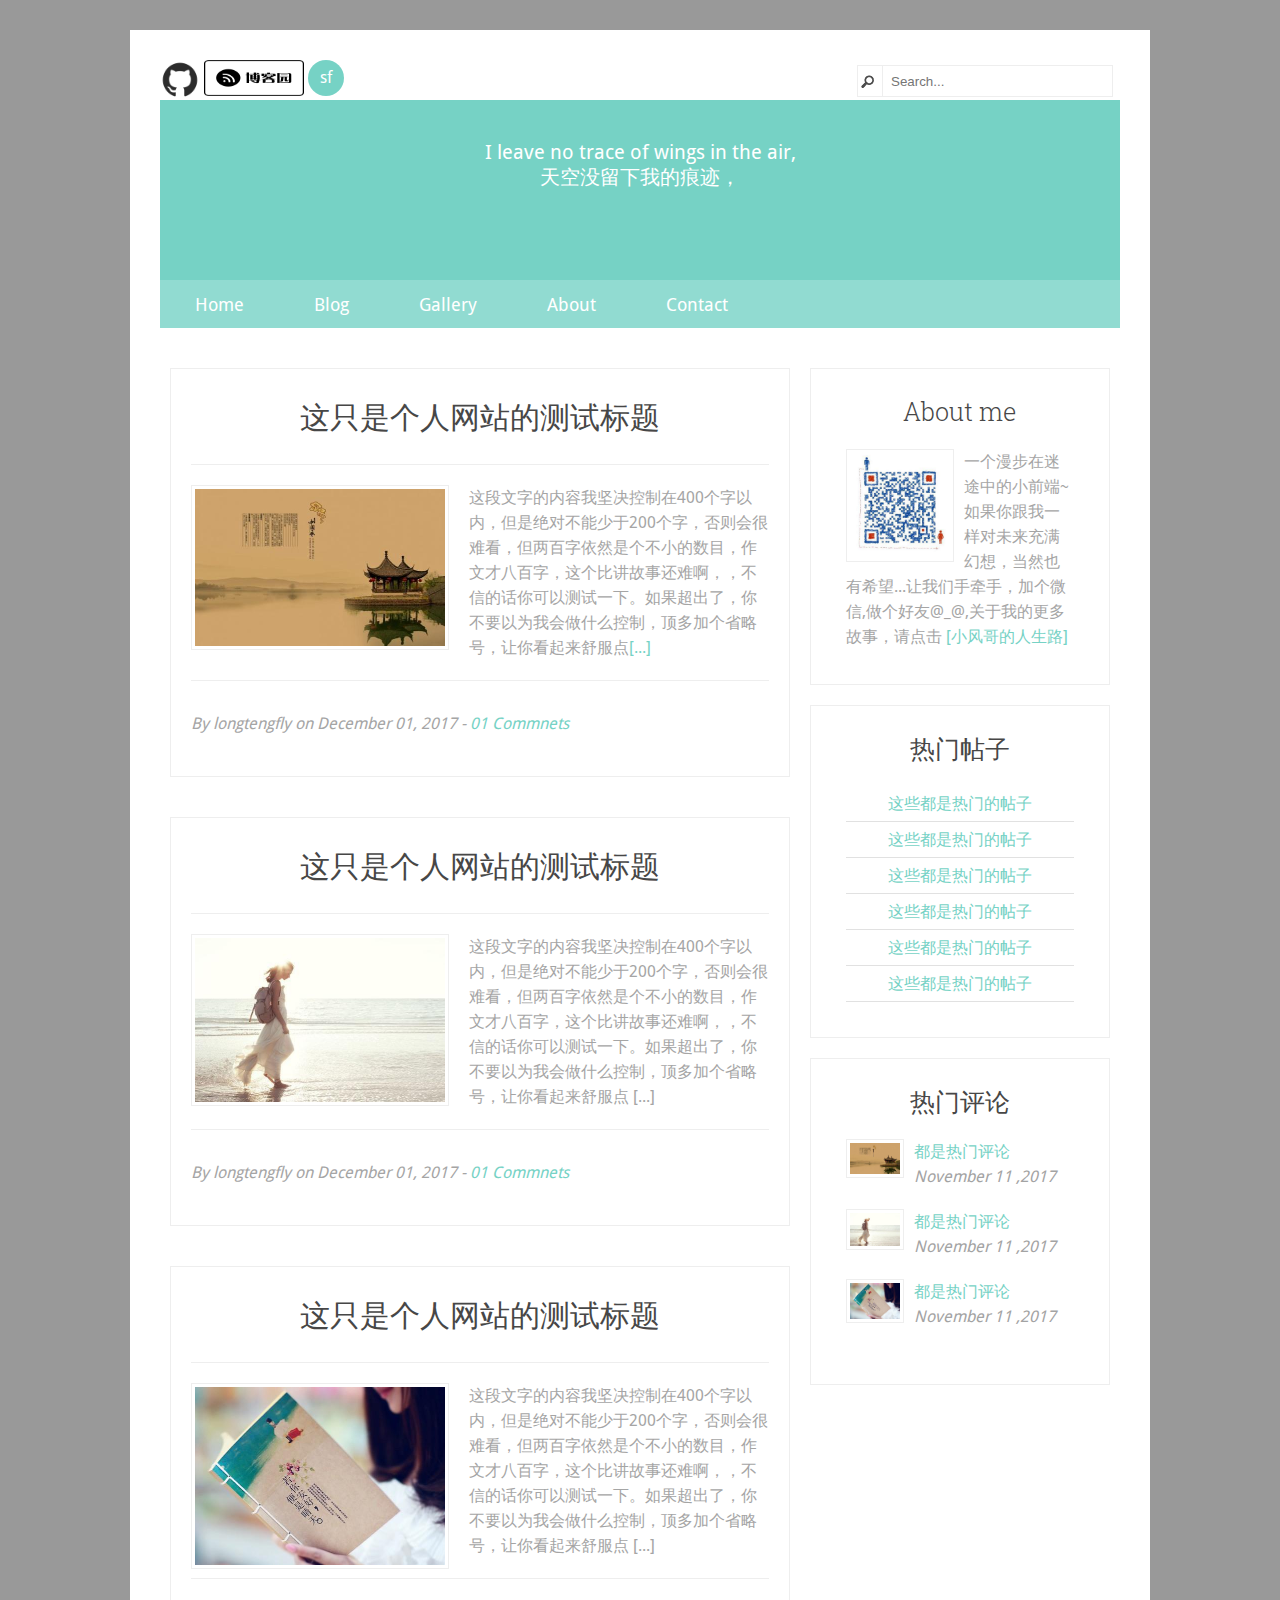
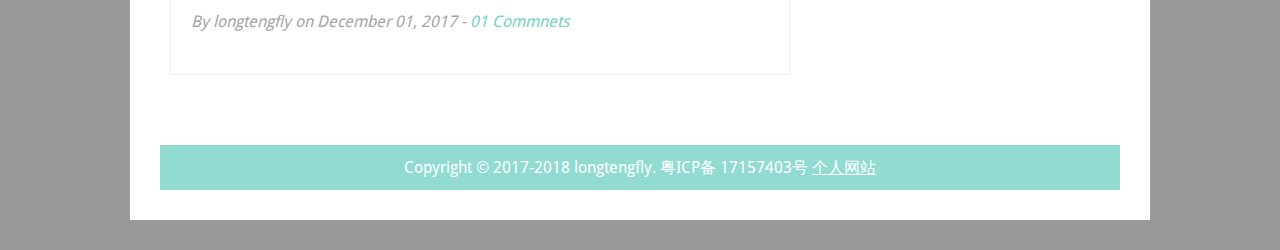
<file: index.html>
﻿<!DOCTYPE html>
<!--[if lt IE 7 ]><html class="ie ie6" lang="en"> <![endif]-->
<!--[if IE 7 ]><html class="ie ie7" lang="en"> <![endif]-->
<!--[if IE 8 ]><html class="ie ie8" lang="en"> <![endif]-->
<!--[if (gte IE 9)|!(IE)]><!--><html lang="en"> <!--<![endif]-->
<head>
	<meta charset="utf-8">
	<title>梦幻天堂</title>
	<meta name="description" content="Personal Blog For small_windor | longtengfly.com">
	<meta name="author" content="www.longtengfly.com">
	<meta name="viewport" content="width=device-width, initial-scale=1, maximum-scale=1">
  	<link rel="stylesheet" href="css/main.css">
  	<link rel="stylesheet" href="css/zerogrid.css">
	<link rel="stylesheet" href="css/style.css">
    <link rel="stylesheet" href="css/responsive.css">
	
	<!--[if lt IE 8]>
       <div style=' clear: both; text-align:center; position: relative;'>
         <a href="http://windows.microsoft.com/en-US/internet-explorer/products/ie/home?ocid=ie6_countdown_bannercode">
           <img src="http://storage.ie6countdown.com/assets/100/images/banners/warning_bar_0000_us.jpg" border="0" height="42" width="820" alt="You are using an outdated browser. For a faster, safer browsing experience, upgrade for free today." />
        </a>
      </div>
    <![endif]-->
    <!--[if lt IE 9]>
		<script src="js/html5.js"></script>
		<script src="js/css3-mediaqueries.js"></script>
	<![endif]-->
	
	<link href='./images/eye.gif' rel='icon' type='image/x-icon'/>
    <script src="js/jquery.min.js"></script>
    <script src="js/index.js"></script>
</head>
<body>
<div class="wrap-body zerogrid">
<header>
	<div class="wrap-header">
		<div class="top">
			<div class="top-left">
				<ul class="link-list">
					<li><a href="https://github.com/longtengfei2016" title="git" class="git-link" target="_blank"><img  src="images/github.png"/></a></li>
					<li style="width:100px;"><a href="http://www.cnblogs.com/longtengfly/" title="blog" class="blog-link" target="_blank"><img  src="images/blog.png"/></a></li>
					<li><a href="https://segmentfault.com/u/xiaofengge" title="sf" class="sf-link" target="_blank">sf</a></li>
				</ul>
			</div>
			<div id="search">
				<div class="button-search"></div>
				<input id="searchInput" type="text" placeholder="Search...">
			</div>
		</div>
		
		<div id="logo">
			<div class="animate-one">I leave no trace of wings in the air,<br>天空没留下我的痕迹，</div>
			<div class="animate-two">but I am glad I have had my flight.<br>但我已飞过。</div>
		</div>
		
		<nav>
			<div class="wrap-nav">
				<div class="menu">
					<ul>
						<li><a href="index.html">Home</a></li>
						<li><a href="blog.html">Blog</a></li>
						<li><a href="blog.html">Gallery</a></li>
						<li><a href="blog.html">About</a></li>
						<li><a href="#">Contact</a></li>
					</ul>
				</div>
			</div>
		</nav>
		
	</div>
</header>
<section id="content">
	<div class="wrap-content">
		<div class="row block">
			<div id="main-content" class="col-2-3">
				<div class="wrap-col">
					<article>
						<div class="heading">
							<h2><a href="#">这只是个人网站的测试标题</a></h2>
						</div>
						<div class="content">
							<img src="images/image1.jpg" width="250px" height="100px"/>
							<p>这段文字的内容我坚决控制在400个字以内，但是绝对不能少于200个字，否则会很难看，但两百字依然是个不小的数目，作文才八百字，这个比讲故事还难啊，，不信的话你可以测试一下。如果超出了，你不要以为我会做什么控制，顶多加个省略号，让你看起来舒服点<a href="blog.html#标题">[...]</a></p>
		
						</div>
						<div class="info">
							<p>By longtengfly on December 01, 2017 - <a href="#">01 Commnets</a></p>
						</div>
					</article>
					<article>
						<div class="heading">
							<h2><a href="#">这只是个人网站的测试标题</a></h2>
						</div>
						<div class="content">
							<img src="images/image2.jpg" width="250px" height="100px"/>
							<p>这段文字的内容我坚决控制在400个字以内，但是绝对不能少于200个字，否则会很难看，但两百字依然是个不小的数目，作文才八百字，这个比讲故事还难啊，，不信的话你可以测试一下。如果超出了，你不要以为我会做什么控制，顶多加个省略号，让你看起来舒服点 [...]</p>
		
						</div>
						<div class="info">
							<p>By longtengfly on December 01, 2017 - <a href="#">01 Commnets</a></p>
						</div>
					</article>
					<article>
						<div class="heading">
							<h2><a href="#">这只是个人网站的测试标题</a></h2>
						</div>
						<div class="content">
							<img src="images/image3.jpg" width="250px" height="100px"/>
							<p>这段文字的内容我坚决控制在400个字以内，但是绝对不能少于200个字，否则会很难看，但两百字依然是个不小的数目，作文才八百字，这个比讲故事还难啊，，不信的话你可以测试一下。如果超出了，你不要以为我会做什么控制，顶多加个省略号，让你看起来舒服点 [...]</p>
		
						</div>
						<div class="info">
							<p>By longtengfly on December 01, 2017 - <a href="#">01 Commnets</a></p>
						</div>
					</article>
				</div>
			</div>
			<div id="sidebar" class="col-1-3">
				<div class="wrap-col">
					<div class="box">
						<div class="heading"><h2>About me</h2></div>
						<div class="content">
							<img src="images/weixin.png" class="weixin"/>
							<p>一个漫步在迷途中的小前端~如果你跟我一样对未来充满幻想，当然也有希望...让我们手牵手，加个微信,做个好友@_@,关于我的更多故事，请点击
								<a class="link-life">[小风哥的人生路]</a>
							</p>
						</div>
					</div>
					<div class="box">
						<div class="heading"><h2>热门帖子</h2></div>
						<div class="content">
							<ul>
								<li><a href="">这些都是热门的帖子</a></li>
								<li><a href="">这些都是热门的帖子</a></li>
								<li><a href="">这些都是热门的帖子</a></li>
								<li><a href="">这些都是热门的帖子</a></li>
								<li><a href="">这些都是热门的帖子</a></li>
								<li><a href="">这些都是热门的帖子</a></li>
							</ul>
						</div>
					</div>
					<div class="box">
						<div class="heading"><h2>热门评论</h2></div>
						<div class="content">
							<div class="post">
								<img src="images/image1.jpg" width="50px"/>
								<h4><a href="#">都是热门评论</a></h4>
								<p>November 11 ,2017</p>
							</div>
							<div class="post">
								<img src="images/image2.jpg" width="50px"/>
								<h4><a href="#">都是热门评论</a></h4>
								<p>November 11 ,2017</p>
							</div>
							<div class="post">
								<img src="images/image3.jpg" width="50px"/>
								<h4><a href="#">都是热门评论</a></h4>
								<p>November 11 ,2017</p>
							</div>
						</div>
					</div>
				</div>
			</div>
		</div>
	</div>
</section>
<footer>
	<!-- <div class="wrap-footer">
		<div class="row">
			<div class="col-1-3">
				<div class="wrap-col">
					<div class="box">
						<div class="heading"><h2>Image Gallery</h2></div>
						<div class="content gallery">
							<a href="#"><img src="images/img1.jpg" width="120"/></a>
							<a href="#"><img src="images/img2.jpg" width="120"/></a>
							<a href="#"><img src="images/img3.jpg" width="120"/></a>
							<a href="#"><img src="images/img4.jpg" width="120"/></a>
							<a href="#"><img src="images/img5.jpg" width="120"/></a>
							<a href="#"><img src="images/img1.jpg" width="120"/></a>
						</div>
					</div>
				</div>
			</div>
			<div class="col-1-3">
				<div class="wrap-col">
					<div class="box">
						<div class="heading"><h2>About Us</h2></div>
						<div class="content">
							<img src="images/zerotheme.jpg" style="border: 0px;"/>
							<p>Html5 Templates created by chinaz. You can use and modify the template for both personal and commercial use. You must keep all copyright information and credit links in the template and associated files.</p>
						</div>
					</div>
				</div>
			</div>
			<div class="col-1-3">
				<div class="wrap-col">
					<div class="box">
						<div class="heading"><h2>Contact Us</h2></div>
						<div class="content">
							<p>Praesent dapibus, neque id cursus faucibus, tortor neque egestas augue.</p>
							<p>Website : <a href="www.longtengfly.com" target="_blank">www.longtengfly.com</a></p>
							<p>13670080789 <br/> 15801913659</p>
							<p>深圳南山</p>
						</div>
					</div>
				</div>
			</div>
		</div>
	</div> -->
	<div class="copyright">
		<p> Copyright © 2017-2018 longtengfly. 粤ICP备 17157403号 <a target="_blank" href="http://www.longtengfly.com/">个人网站</a></p>
	</div>
</footer>

</div>
</body>
</html>
</file>
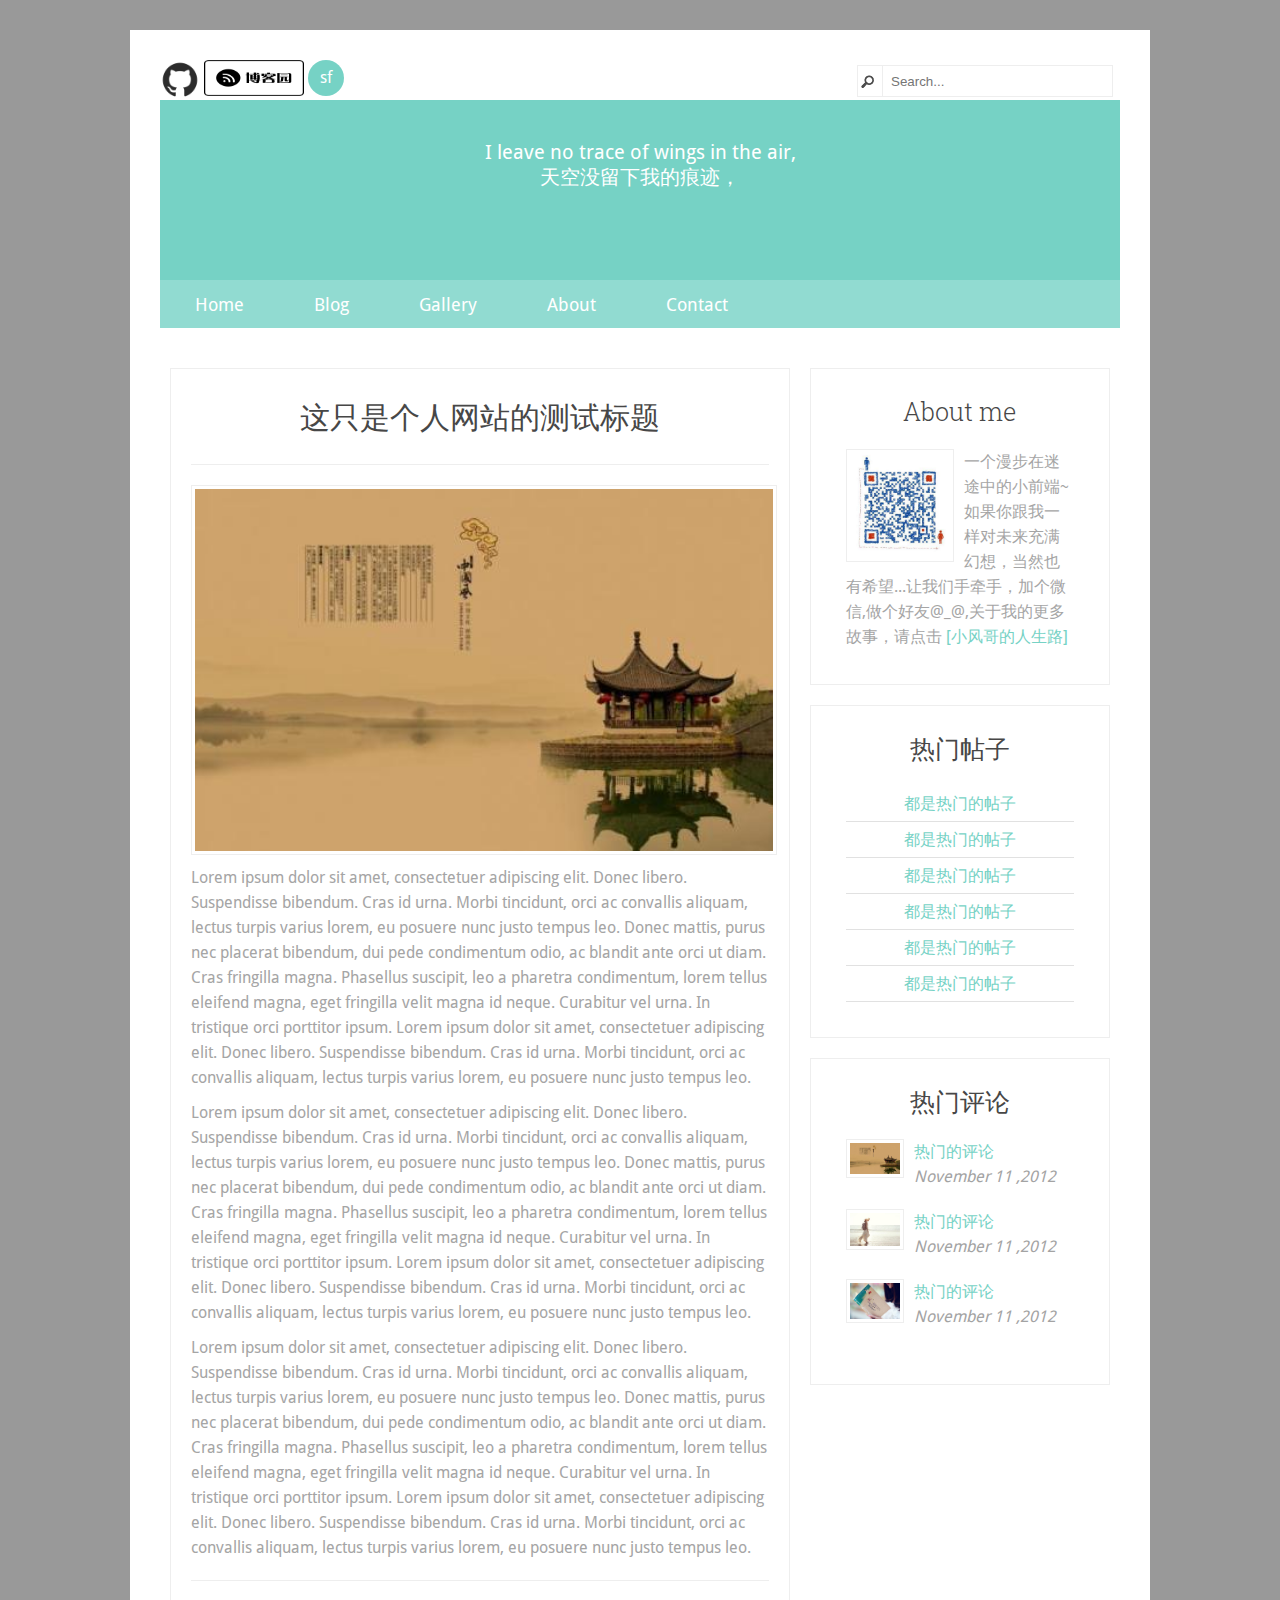
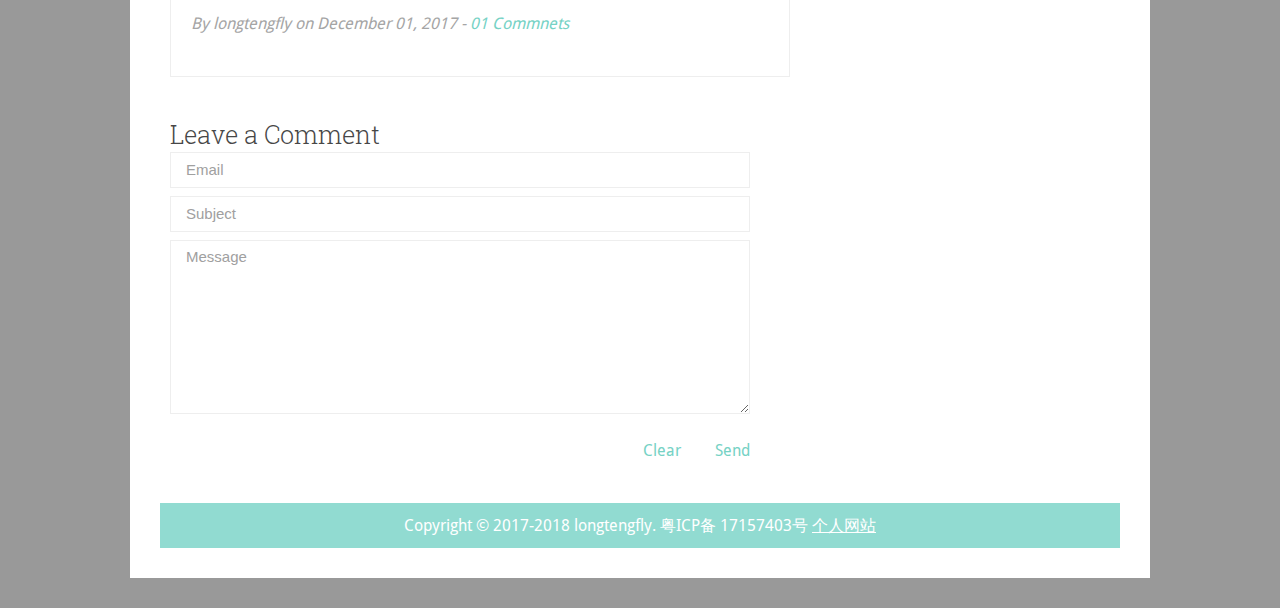
<file: blog.html>
﻿<!DOCTYPE html>
<!--[if lt IE 7 ]><html class="ie ie6" lang="en"> <![endif]-->
<!--[if IE 7 ]><html class="ie ie7" lang="en"> <![endif]-->
<!--[if IE 8 ]><html class="ie ie8" lang="en"> <![endif]-->
<!--[if (gte IE 9)|!(IE)]><!--><html lang="en"> <!--<![endif]-->
<head>

    <!-- Basic Page Needs
  ================================================== -->
	<meta charset="utf-8">
	<title>梦幻天堂</title>
	<meta name="description" content="Personal Blog For small_windor | longtengfly.com">
	<meta name="author" content="longtengfly.com">
	<meta name="viewport" content="width=device-width, initial-scale=1, maximum-scale=1">
  	<link rel="stylesheet" href="css/zerogrid.css">
	<link rel="stylesheet" href="css/style.css">
    <link rel="stylesheet" href="css/responsive.css">
    <link rel="stylesheet" href="css/main.css">
	
	<!--[if lt IE 8]>
       <div style=' clear: both; text-align:center; position: relative;'>
         <a href="http://windows.microsoft.com/en-US/internet-explorer/products/ie/home?ocid=ie6_countdown_bannercode">
           <img src="http://storage.ie6countdown.com/assets/100/images/banners/warning_bar_0000_us.jpg" border="0" height="42" width="820" alt="You are using an outdated browser. For a faster, safer browsing experience, upgrade for free today." />
        </a>
      </div>
    <![endif]-->
    <!--[if lt IE 9]>
		<script src="js/html5.js"></script>
		<script src="js/css3-mediaqueries.js"></script>
	<![endif]-->
	
	<link href='./images/eye.gif' rel='icon' type='image/x-icon'/>
    <script src="js/jquery.min.js"></script>
    <script src="js/blog.js"></script>
</head>
<body>
<div class="wrap-body zerogrid">
<header>
	<div class="wrap-header">
		<div class="top">
			<div class="top-left">
				<ul class="link-list">
					<li><a href="https://github.com/longtengfei2016" title="git" class="git-link" target="_blank"><img  src="images/github.png"/></a></li>
					<li style="width:100px;"><a href="http://www.cnblogs.com/longtengfly/" title="blog" class="blog-link" target="_blank"><img  src="images/blog.png"/></a></li>
					<li><a href="https://segmentfault.com/u/xiaofengge" title="sf" class="sf-link" target="_blank">sf</a></li>
				</ul>
			</div>
			<div id="search">
				<div class="button-search"></div>
				<input id="searchInput" type="text" placeholder="Search...">
			</div>
		</div>
		
		<div id="logo">
			<div class="animate-one">I leave no trace of wings in the air,<br>天空没留下我的痕迹，</div>
			<div class="animate-two">but I am glad I have had my flight.<br>但我已飞过。</div>
		</div>
		
		<nav>
			<div class="wrap-nav">
				<div class="menu">
					<ul>
						<li><a href="index.html">Home</a></li>
						<li><a href="blog.html">Blog</a></li>
						<li><a href="blog.html">Gallery</a></li>
						<li><a href="blog.html">About</a></li>
						<li><a href="#">Contact</a></li>
					</ul>
				</div>
			</div>
		</nav>
		
	</div>
</header>
<section id="content">
	<div class="wrap-content">
		<div class="row block">
			<div id="main-content" class="col-2-3">
				<div class="wrap-col">
					<article>
						<div class="heading">
							<h2><a href="#">这只是个人网站的测试标题</a></h2>
						</div>
						<div class="content">
							<img src="images/image1.jpg" width="100%"/>
							<p>Lorem ipsum dolor sit amet, consectetuer adipiscing elit. Donec libero. Suspendisse bibendum. Cras id urna. Morbi tincidunt, orci ac convallis aliquam, lectus turpis varius lorem, eu posuere nunc justo tempus leo. Donec mattis, purus nec placerat bibendum, dui pede condimentum odio, ac blandit ante orci ut diam. Cras fringilla magna. Phasellus suscipit, leo a pharetra condimentum, lorem tellus eleifend magna, eget fringilla velit magna id neque. Curabitur vel urna. In tristique orci porttitor ipsum. Lorem ipsum dolor sit amet, consectetuer adipiscing elit. Donec libero. Suspendisse bibendum. Cras id urna. Morbi tincidunt, orci ac convallis aliquam, lectus turpis varius lorem, eu posuere nunc justo tempus leo.</p>
							<p>Lorem ipsum dolor sit amet, consectetuer adipiscing elit. Donec libero. Suspendisse bibendum. Cras id urna. Morbi tincidunt, orci ac convallis aliquam, lectus turpis varius lorem, eu posuere nunc justo tempus leo. Donec mattis, purus nec placerat bibendum, dui pede condimentum odio, ac blandit ante orci ut diam. Cras fringilla magna. Phasellus suscipit, leo a pharetra condimentum, lorem tellus eleifend magna, eget fringilla velit magna id neque. Curabitur vel urna. In tristique orci porttitor ipsum. Lorem ipsum dolor sit amet, consectetuer adipiscing elit. Donec libero. Suspendisse bibendum. Cras id urna. Morbi tincidunt, orci ac convallis aliquam, lectus turpis varius lorem, eu posuere nunc justo tempus leo.</p>
							<p>Lorem ipsum dolor sit amet, consectetuer adipiscing elit. Donec libero. Suspendisse bibendum. Cras id urna. Morbi tincidunt, orci ac convallis aliquam, lectus turpis varius lorem, eu posuere nunc justo tempus leo. Donec mattis, purus nec placerat bibendum, dui pede condimentum odio, ac blandit ante orci ut diam. Cras fringilla magna. Phasellus suscipit, leo a pharetra condimentum, lorem tellus eleifend magna, eget fringilla velit magna id neque. Curabitur vel urna. In tristique orci porttitor ipsum. Lorem ipsum dolor sit amet, consectetuer adipiscing elit. Donec libero. Suspendisse bibendum. Cras id urna. Morbi tincidunt, orci ac convallis aliquam, lectus turpis varius lorem, eu posuere nunc justo tempus leo.</p>
						</div>
						<div class="info">
							<p>By longtengfly on December 01, 2017 - <a href="#">01 Commnets</a></p>
						</div>
					</article>
					
					<section>
						<h3>Leave a Comment</h3>
						
						<form id="contact-form" method="post">
						    <fieldset>
						        <label><input name="email" value="Email" onBlur="if(this.value=='') this.value='Email'" onFocus="if(this.value =='Email' ) this.value=''" /></label>
						        <label><input name="subject" value="Subject" onBlur="if(this.value=='') this.value='Subject'" onFocus="if(this.value =='Subject' ) this.value=''" /></label>
						        <textarea onBlur="if(this.value=='') this.value='Message'" onFocus="if(this.value =='Message' ) this.value=''">Message</textarea>
						        <div class="buttons">
						            <a href="#" onClick="document.getElementById('contact-form').reset()">Clear</a>
						            <a href="#" onClick="document.getElementById('contact-form').submit()">Send</a>
						        </div>											
						    </fieldset>           
						</form>
					</section>
				</div>
			</div>
			<div id="sidebar" class="col-1-3">
				<div class="wrap-col">
					<div class="box">
						<div class="heading"><h2>About me</h2></div>
						<div class="content">
							<img src="images/weixin.png" class="weixin"/>
							<p>一个漫步在迷途中的小前端~如果你跟我一样对未来充满幻想，当然也有希望...让我们手牵手，加个微信,做个好友@_@,关于我的更多故事，请点击
								<a class="link-life">[小风哥的人生路]</a>
							</p>
						</div>
					</div>
					<div class="box">
						<div class="heading"><h2>热门帖子</h2></div>
						<div class="content">
							<ul>
								<li><a href="">都是热门的帖子</a></li>
								<li><a href="">都是热门的帖子</a></li>
								<li><a href="">都是热门的帖子</a></li>
								<li><a href="">都是热门的帖子</a></li>
								<li><a href="">都是热门的帖子</a></li>
								<li><a href="">都是热门的帖子</a></li>
							</ul>
						</div>
					</div>
					<!-- 这里打广告 -->
                    <!-- <div style=“width:300px; margin:0 auto; height:250px”>
						<script>
						(function() {
							var s = "_" + Math.random().toString(36).slice(2);
							document.write('<div id="' + s + '"></div>');
							(window.slotbydup=window.slotbydup || []).push({
								id: '864895',
								container: s,
								size: '300,250',
								display: 'inlay-fix'
							});
						})();
						</script>
						<script src="http://dup.baidustatic.com/js/os.js"></script>
					</div> -->
					<div class="box">
						<div class="heading"><h2>热门评论</h2></div>
						<div class="content">
							<div class="post">
								<img src="images/image1.jpg" width="50px"/>
								<h4><a href="#">热门的评论</a></h4>
								<p>November 11 ,2012</p>
							</div>
							<div class="post">
								<img src="images/image2.jpg" width="50px"/>
								<h4><a href="#">热门的评论</a></h4>
								<p>November 11 ,2012</p>
							</div>
							<div class="post">
								<img src="images/image3.jpg" width="50px"/>
								<h4><a href="#">热门的评论</a></h4>
								<p>November 11 ,2012</p>
							</div>
						</div>
					</div>
				</div>
			</div>
		</div>
	</div>
</section>
<footer>
	<!-- <div class="wrap-footer">
		<div class="row">
			<div class="col-1-3">
				<div class="wrap-col">
					<div class="box">
						<div class="heading"><h2>Image Gallery</h2></div>
						<div class="content gallery">
							<a href="#"><img src="images/img1.jpg" width="120"/></a>
							<a href="#"><img src="images/img2.jpg" width="120"/></a>
							<a href="#"><img src="images/img3.jpg" width="120"/></a>
							<a href="#"><img src="images/img4.jpg" width="120"/></a>
							<a href="#"><img src="images/img5.jpg" width="120"/></a>
							<a href="#"><img src="images/img1.jpg" width="120"/></a>
						</div>
					</div>
				</div>
			</div>
			<div class="col-1-3">
				<div class="wrap-col">
					<div class="box">
						<div class="heading"><h2>About Us</h2></div>
						<div class="content">
							<a href="http://sc.chinaz.com" target="_blank"><img src="images/chinaz.jpg" style="border: 0px;"/></a>
							<p><a href="http://sc.chinaz.com" target="_blank">Free Html5 Templates</a> created by <a href="http://sc.chinaz.com">chinaz</a>. You can use and modify the template for both personal and commercial use. You must keep all copyright information and credit links in the template and associated files.</p>
						</div>
					</div>
				</div>
			</div>
			<div class="col-1-3">
				<div class="wrap-col">
					<div class="box">
						<div class="heading"><h2>Contact Us</h2></div>
						<div class="content">
							<p>Praesent dapibus, neque id cursus faucibus, tortor neque egestas augue.</p>
							<p>Website : <a href="http://sc.chinaz.com" target="_blank">sc.chinaz.com</a></p>
							<p>+1 (123) 444-5677 <br/> +1 (123) 444-5678</p>
							<p>Address: 123 TemplateAccess Rd1</p>
						</div>
					</div>
				</div>
			</div>
		</div>
	</div> -->
	<div class="copyright">
		<p> Copyright © 2017-2018 longtengfly. 粤ICP备 17157403号 <a target="_blank" href="http://www.longtengfly.com/">个人网站</a></p>
	</div>
</footer>

</div>
</body>
</html>
</file>
<file: css/main.css>
.top-left{
    display: inline-block;
    min-width: 200px;
    height: 100%;
}
.link-list{
    width: 100%;
    height: 100%;
}
.link-list>li{
    width: 40px;
    height: 40px;
    display: inline-block;
}
.git-link>img{
    width: 100%;
    height: 100%;
}
.blog-link>img{
    width: 100px;
    height: 36px;
}
.sf-link {
    width: 36px;
    height: 36px;
    display: inline-block;
    border-radius: 50%;
    text-align: center;
    line-height: 36px;
    background: #76D2C5;
    color: white;
}
.sf-link:hover{
    color: white;
}
.animate-one{
    display: none;
    font-size: 20px;
}
.animate-two{
    display: none;
    font-size: 20px;
}
.link-life{
    color: #76D2C5;
    cursor: pointer;
}
.link-life:hover{
    color:#52bdae
}
.weixin{
    border: 0;
    width: 100px;
}
</file>
<file: css/zerogrid.css>
/*
Zerotheme.com | Free Html5 Responsive Templates
Zerogrid - A Single Grid System for Responsive Design
Author: Kimmy
Version : 2.1
Author URI: http://www.zerotheme.com/
*/
/* -------------------------------------------- */
/* ------------------Grid System--------------- */ 
.zerogrid{ width: 960px; position: relative; margin: 0 auto; padding: 0px;}
.zerogrid:after { content: "\0020"; display: block; height: 0; clear: both; visibility: hidden; }

.zerogrid .row{}
.zerogrid .row:before,.row:after { content: '\0020'; display: block; overflow: hidden; visibility: hidden; width: 0; height: 0; }
.zerogrid .row:after{clear: both; }
.zerogrid .row{zoom: 1;}

.zerogrid .wrap-col{margin:10px;}

.zerogrid .col-1-2, .zerogrid .col-1-3, .zerogrid .col-2-3, .zerogrid .col-1-4, .zerogrid .col-2-4, .zerogrid .col-3-4, .zerogrid .col-1-5, .zerogrid .col-2-5, .zerogrid .col-3-5, .zerogrid .col-4-5, .zerogrid .col-1-6, .zerogrid .col-2-6, .zerogrid .col-3-6, .zerogrid .col-4-6, .zerogrid .col-5-6{float:left; display: inline-block;}

.zerogrid .col-full{width:100%;}

.zerogrid .col-1-2{width:50%;}

.zerogrid .col-1-3{width:33.33%;}
.zerogrid .col-2-3{width:66.66%;}

.zerogrid .col-1-4{width:25%;}
.zerogrid .col-2-4{width:50%;}
.zerogrid .col-3-4{width:75%;}

.zerogrid .col-1-5{width:20%;}
.zerogrid .col-2-5{width:40%;}
.zerogrid .col-3-5{width:60%;}
.zerogrid .col-4-5{width:80%;}

.zerogrid .col-1-6{width:16.66%;}
.zerogrid .col-2-6{width:33.33%;}
.zerogrid .col-3-6{width:50%;}
.zerogrid .col-4-6{width:66.66%;}
.zerogrid .col-5-6{width:83.33%;}

@media only screen and (min-width: 768px) and (max-width: 959px) {
	.zerogrid{width:768px;}
}

@media only screen and (max-width: 767px) {
	.zerogrid{width:100%;}
}

@media only screen and (min-width: 620px) and (max-width: 767px) {
	.zerogrid{width:100%;}
}

@media only screen and (max-width: 619px) {
	.zerogrid, .zerogrid .col-1-2, .zerogrid .col-1-3, .zerogrid .col-2-3, .zerogrid .col-1-4, .zerogrid .col-2-4, .zerogrid .col-3-4, .zerogrid .col-1-5, .zerogrid .col-2-5, .zerogrid .col-3-5, .zerogrid .col-4-5, .zerogrid .col-1-6, .zerogrid .col-2-6, .zerogrid .col-3-6, .zerogrid .col-4-6, .zerogrid .col-5-6{width:100%;}
}
</file>
<file: css/responsive.css>
html {
   -webkit-text-size-adjust: none;
}
.video embed,
.video object,
.video iframe {
   width: 100%;
   height: auto;
}
img{
	max-width:100%;
	height: auto;
   	width: auto\9; /* ie8 */
}

@media only screen and (max-width: 959px) {
	body .wrap-body{ padding: 0px; margin: 0px;}
	
	#contact-form, #contact-form textarea, #contact-form input{width: 95%;}
	
}

@media only screen and (max-width: 767px) {
	
}


@media only screen and (max-width: 479px) {
	header .top{height: 85px;}
	#search {float: left;}
}
</file>
<file: css/style.css>
/*
Free Html5 Responsive Templates
Author: Kimmy
Author URI: http://www.zerotheme.com/
*/
/* -------------------------------------------- */
/* ------------------Reset--------------------- */
a,abbr,acronym,address,applet,article,aside,audio,b,blockquote,big,body,center,canvas,caption,cite,code,command,datalist,dd,del,details,dfn,dl,div,dt,em,embed,fieldset,figcaption,figure,font,footer,form,h1,h2,h3,h4,h5,h6,header,hgroup,html,i,iframe,img,ins,kbd,keygen,label,legend,li,meter,nav,object,ol,output,p,pre,progress,q,s,samp,section,small,span,source,strike,strong,sub,sup,table,tbody,tfoot,thead,th,tr,tdvideo,tt,u,ul,var{background:transparent;border:0 none;font-size:100%;margin:0;padding:0;border:0;outline:0;vertical-align:top;}ol, ul {list-style:none;}blockquote, q {quotes:none;}table, table td {padding:0;border:none;border-collapse:collapse;}img {vertical-align:top;}embed {vertical-align:top;}
article, aside, audio, canvas, command, datalist, details, embed, figcaption, figure, footer, header, hgroup, keygen, meter, nav, output, progress, section, source, video {display:block;}
mark, rp, rt, ruby, summary, time {display:inline;}
input, textarea {border:0; padding:0; margin:0; outline: 0;}
iframe {border:0; margin:0; padding:0;}
input, textarea, select {margin:0; padding:0px;}

/* -------------------------------------------- */
/* ------------------Font---------------------- */

@font-face {
  font-family: 'Droid Sans';
  font-style: normal;
  font-weight: 400;
  src: local('Droid Sans'), local('DroidSans'), url(../font/DroidSans.woff) format('woff');
}
@font-face {
  font-family: 'Droid Sans';
  font-style: normal;
  font-weight: 700;
  src: local('Droid Sans Bold'), local('DroidSans-Bold'), url(../font/DroidSansBold.woff) format('woff');
}
@font-face {
  font-family: 'Roboto Slab';
  font-style: normal;
  font-weight: 300;
  src: local('Roboto Slab Light'), local('RobotoSlab-Light'), url(../font/RobotoSlabLight.woff) format('woff');
}
@font-face {
  font-family: 'Roboto Slab';
  font-style: normal;
  font-weight: 400;
  src: local('Roboto Slab Regular'), local('RobotoSlab-Regular'), url(../font/RobotoSlabRegular.woff) format('woff');
}
@font-face {
  font-family: 'Roboto Slab';
  font-style: normal;
  font-weight: 700;
  src: local('Roboto Slab Bold'), local('RobotoSlab-Bold'), url(../font/RobotoSlabBold.woff) format('woff');
}

/* -------------------------------------------- */
/* ------------------Clear--------------------- */
.clear{content: "\0020"; display: block; height: 0; clear: both; visibility: hidden; }

article:after, article:before{clear: both; content: '\0020'; display: block; visibility: hidden; width: 0; height: 0;}
.box:after, .box:before{clear: both; content: '\0020'; display: block; visibility: hidden; width: 0; height: 0;}

/* -------------------------------------------- */
/* ------------------Style--------------------- */
html, body {width:100%; padding:0; margin:0;}
body {background: #999999;color: #A5A5A5;font: 16px/25px 'Droid Sans',sans-serif;}
body .wrap-body{background:#ffffff; margin: 30px auto; padding: 30px;}

a{color: #76D2C5;text-decoration: none;}
a:hover {color: #52bdae; text-decoration: none;}

a.button{cursor: pointer;color: #ffffff;line-height: 14px;font-family: Arial, Helvetica, sans-serif;font-size: 14px;font-weight: bold;	background: #3F3F3F;border:1px solid #ffffff; -webkit-border-radius: 4px;-moz-border-radius: 4px;-khtml-border-radius: 4px;border-radius: 4px;}
a.button {	display: inline-block;	text-decoration: none;	padding: 6px 12px 6px 12px;}
a.button:hover{}

h1, h2, h3{
	font-size: 25px;
	line-height: 35px;
	font-family: 'Roboto Slab',sans-serif;
	font-weight: 300;
	color: #474747;
}

h1 a, h2 a, h3 a{color: #474747; text-decoration: none;}
h1 a:hover, h2 a:hover, h3 a:hover{color: #76D2C5; text-decoration: none;}

/* -------------------------------------------- */
/* ------------------Header-------------------- */
header {}
header .wrap-header{}

header #logo {background:#76D2C5; width: 100%; height:100px; text-align: center; padding: 40px 0px; color : #ffffff; }
header #logo h1{font-size: 60px; line-height: 80px; color: #ffffff;}

header .top {height: 40px;}
header .top .socials ul {list-style: none;}
header .top .socials ul li {position: relative;float: left; margin: 5px 0 5px 5px;}

#search {width: 258px; float: right; position: relative; padding: 5px;}
.button-search {	position: absolute;	left: 0px;	background: url('../images/button-search.png') center center no-repeat;	width: 30px;	height: 32px;	border-right: 1px solid #EEEEEE;	cursor: pointer;}
#search input {	background: #FFF;	padding: 1px 1px 1px 33px;	width: 220px;	height: 28px;	border: 1px solid #EEEEEE;}

/* -------------------------------------------- */
/* ------------------Navigation---------------- */
nav {}
nav .wrap-nav{display: inline-block; background: #91DBD1; width: 100%;}

.menu ul {list-style: none;margin: 0;padding: 0;}
.menu  ul li {position: relative;float: left;padding: 6px 5px 0px 5px;}
.menu  ul li a {font-size: 18px; color: #ffffff;display: block;padding: 6px 30px;margin-bottom: 5px;z-index: 6;position: relative;}
.menu  ul li:hover {background-color:#ffffff;}
.menu  ul li:hover a {color:#000000;}

/* -------------------------------------------- */
/* ------------------Content------------------- */
#content {}
#content .wrap-content{background-color:#FFF; margin-top: 30px;}

.block{}

#main-content{}
#main-content article{ margin-bottom:40px; padding:20px; border: 1px solid #EEEEEE;}
#main-content article .heading{text-align: center; border-bottom: 1px solid #EEEEEE; padding: 10px 0 30px 0; margin-bottom: 20px;}
#main-content article .content{margin: 20px 0;}
#main-content article h2{font-size:30px;}
#main-content article img{float:left; margin:0 20px 10px 0; padding:3px; border:1px solid #EEEEEE;}
#main-content article p{margin-bottom:10px;}
#main-content article .info{font-style:italic; border-top: 1px solid #EEEEEE; padding: 30px 0 10px 0;}

#sidebar{}
#sidebar .box {margin-bottom:20px; border: 1px solid #EEEEEE; padding: 20px;}
#sidebar .box .heading { padding:5px; text-align: center;}
#sidebar .box .heading h2{display:inline; padding:0 10px;}
#sidebar .box .content {padding:15px}
#sidebar .box .content ul{list-style-type:none; text-align: center;}
#sidebar .box .content ul li{border-bottom: 1px solid #E1E1E1; padding:5px;}
#sidebar .box .content img{ float:left; padding:3px; border:1px solid #EEEEEE; margin-right:10px;}
#sidebar .box .content .post {margin-bottom: 20px;}
#sidebar .box .content .post h4{font-weight:normal;}
#sidebar .box .content .post p{color:#A3A3A3; font-style:italic;}

/* -------------------------------------------- */
/* ------------------Form------------------- */

#contact-form {width:580px}
#contact-form label {
	display:block; 
	height:44px;
}
#contact-form input {
	width:548px; 
	font-size:15px; 
	line-height:1.2em;
	color:#a0a0a0; 
	padding:8px 15px; 
	margin:0; 
	font-family:Arial, Helvetica, sans-serif; 
	border:1px solid #eeeeee; 
	background: #ffffff;
	outline:none;
}
#contact-form textarea {
	height:158px; 
	overflow:auto; 
	width:548px; 
	font-size:15px; 
	line-height:1.2em;
	color:#a0a0a0; 
	padding:7px 15px; 
	margin:0; 
	font-family:Arial, Helvetica, sans-serif; 
	border:1px solid #eeeeee; 
	background: #ffffff;
	outline:none;
}
.buttons {padding-top:17px; text-align:right}
.buttons a {margin-left:30px}

/* -------------------------------------------- */
/* ------------------Footer-------------------- */
footer {background-color:#76D2C5; margin-top:30px;}
footer .wrap-footer{padding:10px 0px; color:#ffffff;}
footer .box {}
footer .box .heading { padding:5px; border-bottom:1px solid #ffffff;}
footer .box .heading h2{padding:0 10px; color:#ffffff;}
footer .box .content {padding:15px;}
footer .box .content a{	color: #ffffff; text-decoration: underline;}
footer .box .content p{margin-bottom: 10px;}
footer .box .gallery {}
footer .box .gallery img{padding:3px; background: #ffffff; margin: 0 5px 5px 0;}

.copyright{text-align:center; margin-top:20px; background:#91DBD1; padding:10px 0px;color:#ffffff; }
.copyright a{text-decoration:underline; color:#ffffff; }
</file>
